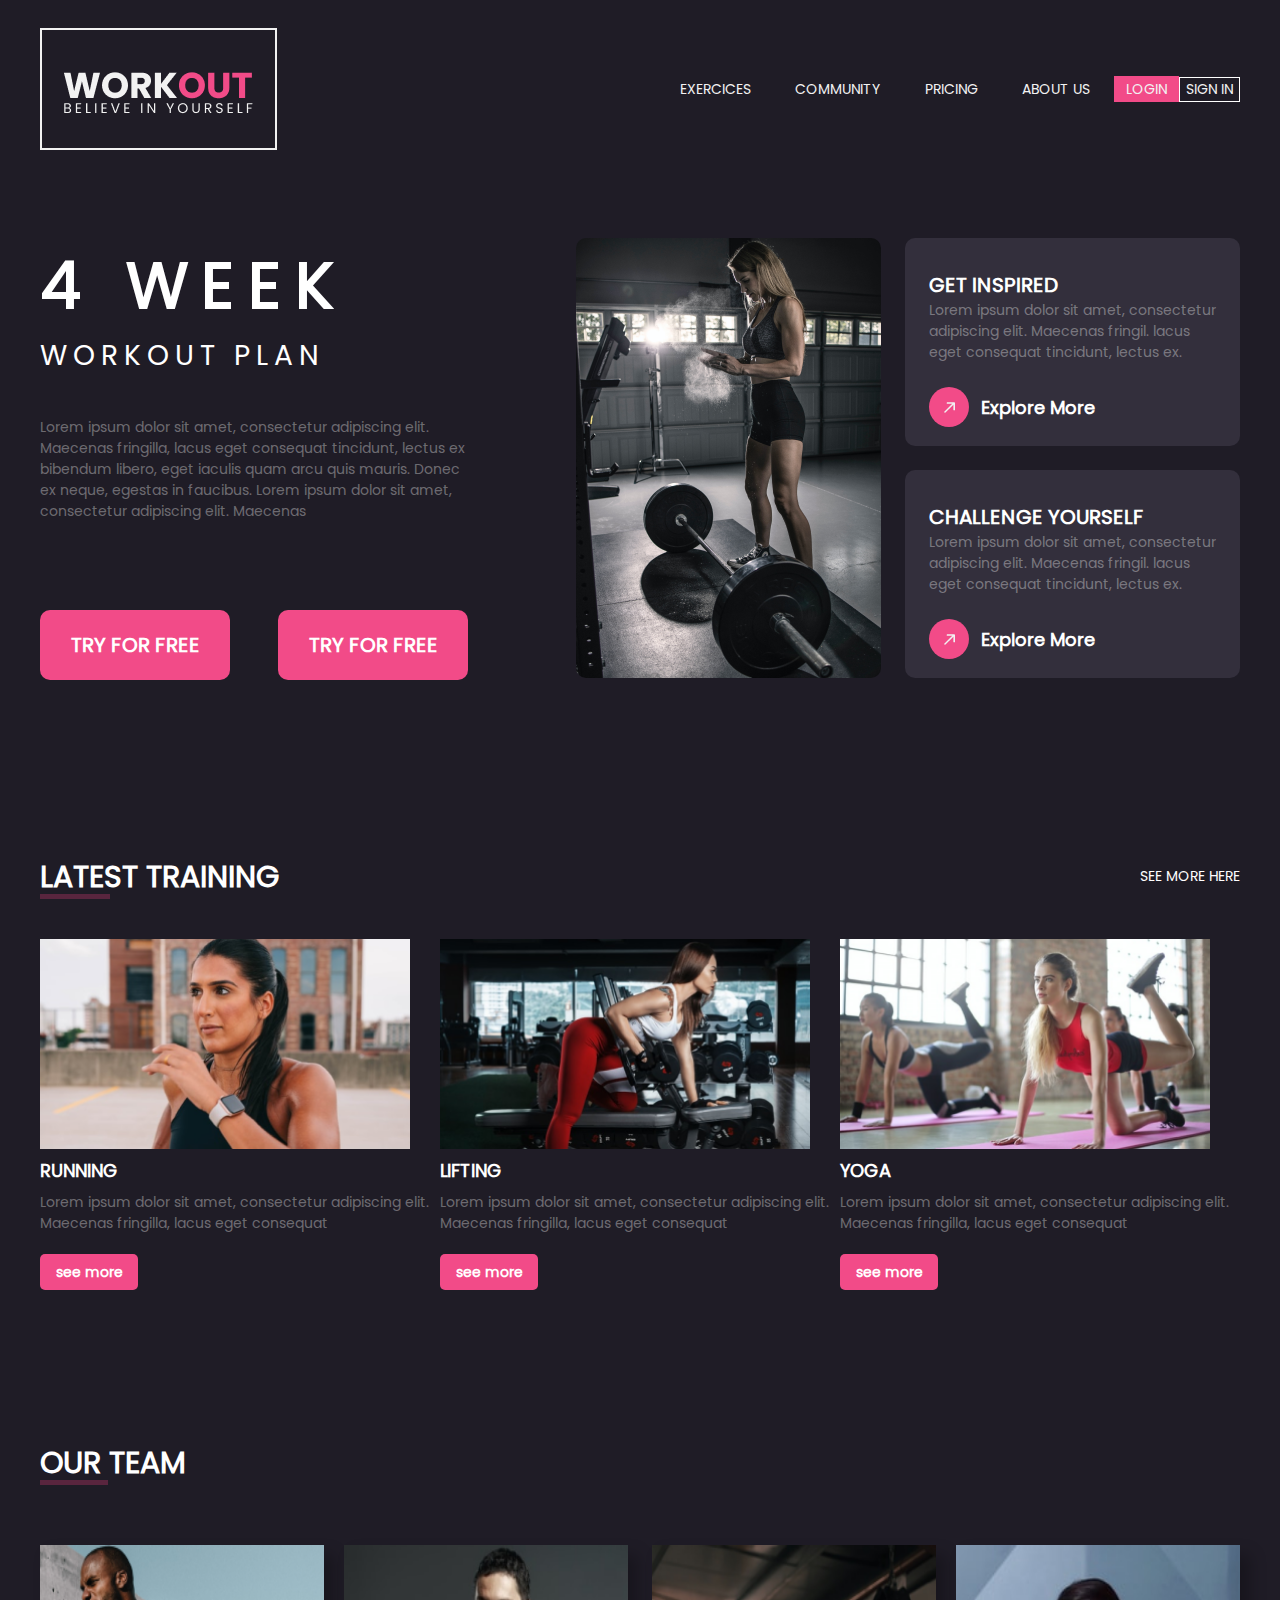
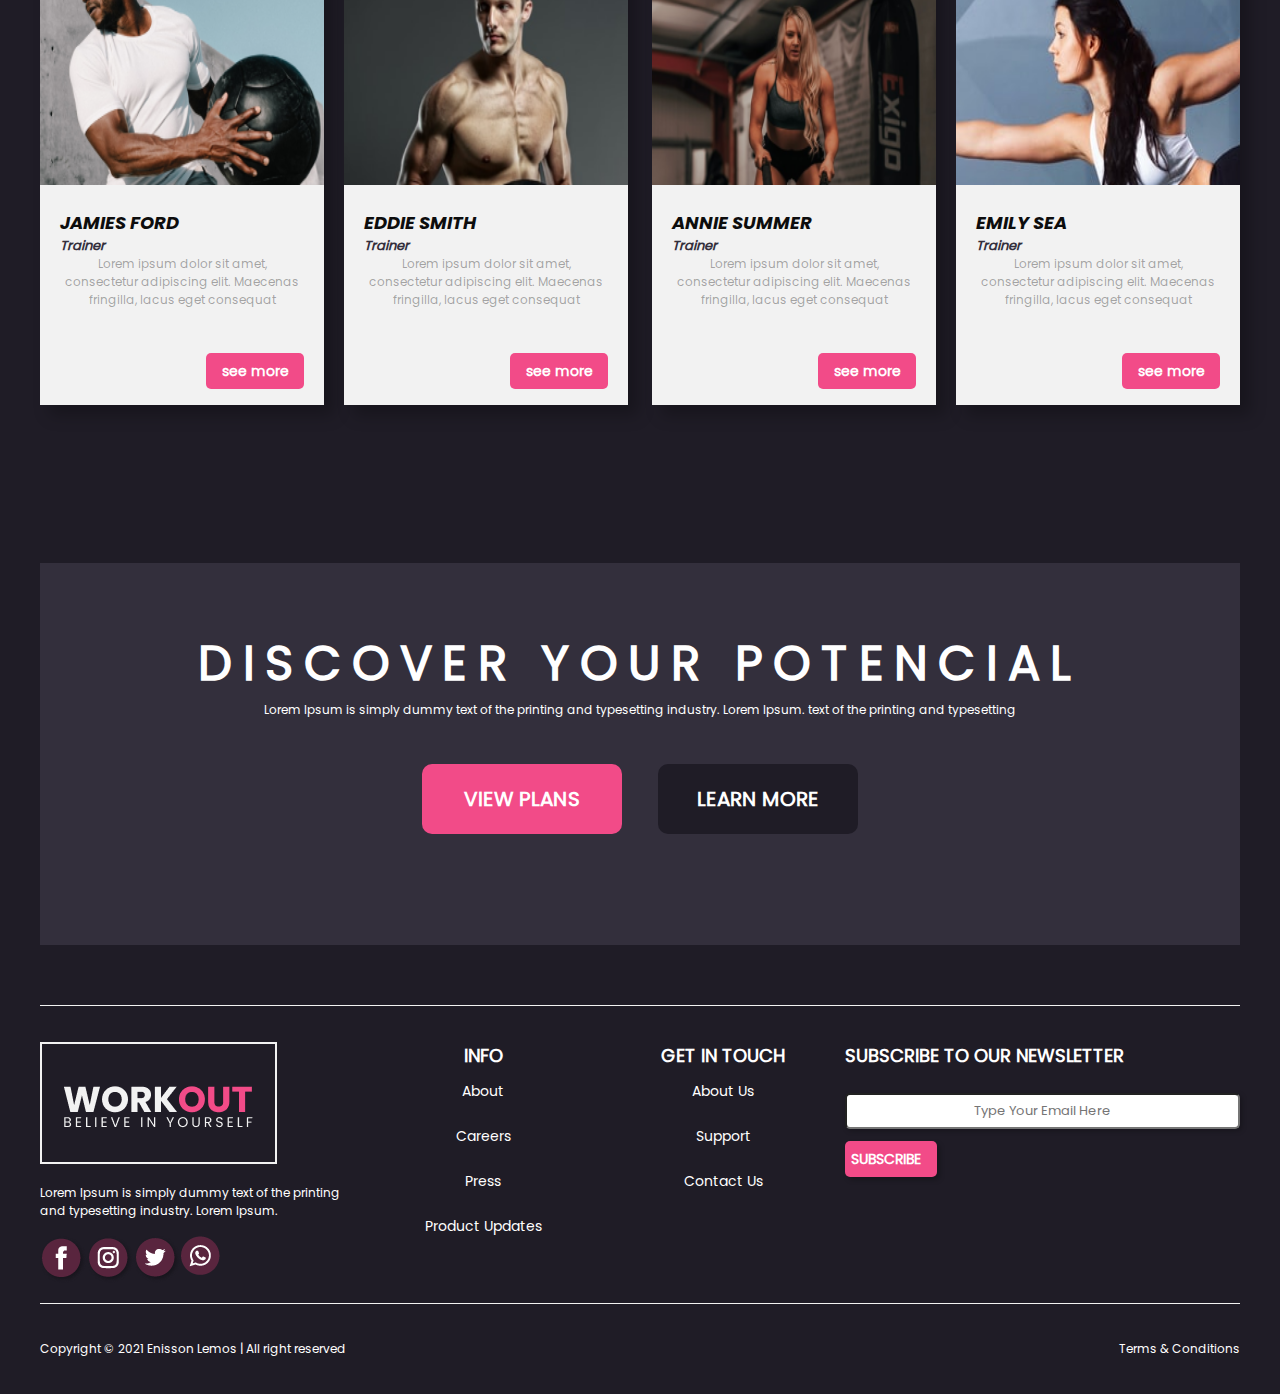
<file: index.html>
<!DOCTYPE html>
<html lang="en">
<head>
    <meta charset="UTF-8">
    <meta http-equiv="X-UA-Compatible" content="IE=edge">
    <meta name="viewport" content="width=device-width, initial-scale=1.0">
    <title>Exam</title>
    <link rel="stylesheet" href="assets/font/font.css">
    <link rel="stylesheet" href="style.css">
</head>
<body>
    


<header>
    <div class="container flex  a-center between">
        
        <img src="assets/image/Logo.png" alt="logo" class="logo">
        <nav>
            <a href="#">EXERCICES</a>
            <a href="#">COMMUNITY</a>
            <a href="#">PRICING</a>
            <a href="#">ABOUT US</a>
            <button class="login rectangle">LOGIN</button>
            <button class="sign_in  rectangle">SIGN IN</button>
        </nav>
        <div class="mobile_menu">
            <input id="menu_toggle" type="checkbox" />
            <label class="menu_btn" for="menu_toggle">
              <span></span>
            </label>
        
            <div class="menu">
                <a href="#">EXERCICES</a>
                <a href="#">COMMUNITY</a>
                <a href="#">PRICING</a>
                <a href="#">ABOUT US</a>
                <button class="login rectangle">LOGIN</button>
                <button class="sign_in  rectangle">SIGN IN</button>
            </div>
          </div>
    </div>
  
</header>

<section class="hero">
   
        <div class="workout_plan ">
            <div class="container flex between">
                
            <div class="left_work">
                <div class="week">
                <h2>4 WEEK</h2>
                <span>Workout Plan</span>
            </div>
                <p class="text_info">Lorem ipsum dolor sit amet, consectetur adipiscing elit. Maecenas fringilla, lacus eget consequat tincidunt, lectus ex bibendum libero, eget iaculis quam arcu quis mauris. Donec ex neque, egestas in faucibus.
                    Lorem ipsum dolor sit amet, consectetur adipiscing elit. Maecenas</p>
                    <div class="button">
                    <button class="btn">TRY FOR FREE</button>
                    <button class="btn two">TRY FOR FREE</button>
                </div>
            </div>
            <div class="right_work flex ">
                <div class="mobile_img">
                    <img src="assets/image/alexander-jawfox-adapt.png">
                </div>
                <div class="main_img">
                    <img src="assets/image/alexander-jawfox.png">
                </div>
             
                <div class="explore">
                    <div class="box_info">
                    <span>GET INSPIRED</span>
                    <p class="text_info">Lorem ipsum dolor sit amet, consectetur adipiscing elit. Maecenas fringil. lacus eget consequat tincidunt, lectus ex.</p>
                    <div class="more flex a-center">
                    <div class="arrow flex a-center j-center"><img src="assets/image/Arrow .png" alt=""></div>
                    <a href="#">Explore More</a>
                </div>
                </div>
            
            <div class="box_info down">
                <span>CHALLENGE YOURSELF</span>
                <p class="text_info">Lorem ipsum dolor sit amet, consectetur adipiscing elit. Maecenas fringil. lacus eget consequat tincidunt, lectus ex.</p>
                <div class="more flex a-center">
                <div class="arrow flex a-center j-center"><img src="assets/image/Arrow .png" alt=""></div>
                <a href="#">Explore More</a>
            </div>
            </div>
        </div>
            </div>
        </div>
    </div>

    <div class="training_plan">
        <div class="container">
            <div class="latest_text flex between">
                <h3 class="title">latest training</h3>
                <a href="#" class="info_link">SEE MORE HERE</a>
              
            </div>
    <div class="plan flex between">
        <div class="program flex column">
            <img src="assets/image/harold-wainwright.png"> 
            <span>running</span>
            <p class="text_info">Lorem ipsum dolor sit amet, consectetur adipiscing elit. Maecenas fringilla, lacus eget consequat </p>
            <button class="see_more first">see more</button >
        </div>
        <div class="program flex column">
            <img src="assets/image/cathy-pham.png">
            <span>lifting</span>
            <p class="text_info">Lorem ipsum dolor sit amet, consectetur adipiscing elit. Maecenas fringilla, lacus eget consequat </p>
            <button  class="see_more second">see more</button >
        </div>
        <div class="program flex column">
            <img src="assets/image/bruce-mars.png">
            <span>yoga</span>
            <p class="text_info">Lorem ipsum dolor sit amet, consectetur adipiscing elit. Maecenas fringilla, lacus eget consequat </p>
            <button  class="see_more last">see more</button >
        </div>
    </div>
    </div>
    </div>

    <div class="our_team">
<div class="container">
    <div class="our">
    <h3 class="title">our team</h3>
</div>
    <div class="team flex between">
        <div class="sup flex ">
        <div class="trainer">
           <img src="assets/image/jamies_ford.png">
           <div class="trainer_info">
           <h4>jamies ford</h4>
          
           <span>trainer</span>
           <p>Lorem ipsum dolor sit amet, consectetur adipiscing elit. Maecenas fringilla, lacus eget consequat </p>
           <div class="more flex end">
            <button class="see_more">see more</button >
           </div>
           
           </div>
           <h4 class="mobile_text">jamies ford</h4>
        </div>
        <div class="trainer right">
            <img src="assets/image/eddie_smith.png">
            <div class="trainer_info">
            <h4>eddie smith</h4>
            
            <span>trainer</span>
            <p>Lorem ipsum dolor sit amet, consectetur adipiscing elit. Maecenas fringilla, lacus eget consequat </p>
            <div class="more flex end">
                <button class="see_more">see more</button >
               </div>
            </div>
            <h4 class="mobile_text">eddie smith</h4>
        </div>
    </div>
    <div class="sub flex">
        <div class="trainer">

            <img src="assets/image/annie_summer.png">
            <div class="trainer_info">
            <h4>annie summer</h4>
            
            <span>trainer</span>
            <p>Lorem ipsum dolor sit amet, consectetur adipiscing elit. Maecenas fringilla, lacus eget consequat </p>
            <div class="more flex end">
                <button class="see_more">see more</button >
               </div>
            </div>
            <h4 class="mobile_text">annie summer</h4>
        </div>
        <div class="trainer right">
            
            <img src="assets/image/emily_sea.png">
            <div class="trainer_info">
            <h4>emily sea</h4>
            
            <span>trainer</span>
            <p>Lorem ipsum dolor sit amet, consectetur adipiscing elit. Maecenas fringilla, lacus eget consequat </p>
            <div class="more flex end">
                <button class="see_more">see more</button >
               </div>
            </div> 
            <h4 class="mobile_text">emily sea</h4>
        </div>
    </div>
    <button class="see_more mobile_button">see more</button >
    </div>
</div>
    </div>

  <div class="discover">
      <div class="container">
          <div class="discover_info flex column a-center">
          <h3>DISCOVER YOUR POTENCIAL</h3>
          <p>Lorem Ipsum is simply dummy text of the printing and typesetting industry. Lorem Ipsum.  text of the printing and typesetting</p>
          <div class="view">
          <button  class="pink">VIEW PLANS</button>
          <button class="black">LEARN MORE</button>
        </div>
        </div>
      </div>
  </div>

</section>

<footer>
   
        <div class="container">
            <div class="footer_link flex between">
                <div class="social">
                    <img class="logo" src="assets/image/Logo.png">
                    <p>Lorem Ipsum is simply dummy text of the printing and typesetting industry. Lorem Ipsum.</p>
                    <div class="social_link flex">
                        <a href="#"><img src="assets/image/facebook.png"></a>
                        <a href="#"><img src="assets/image/inst.png"></a>
                        <a href="#"><img src="assets/image/twitter.png"></a>
                        <a href="#"><img src="assets/image/wp.png"></a>
                    </div>
                </div>
              
                    <div class="link_end flex">
                        <div class="adapt_up flex around">
                <div class="info flex column a-center">
                    
                    <span>info</span>  
                    <a href="#" class="info_link">About</a>
                    <a href="#" class="info_link">Careers</a>
                    <a href="#" class="info_link">Press</a>
                        <a href="#" class="info_link">Product Updates</a>
                </div>
                <div class="touch flex column">
                    <span>get in touch</span>
                    <a href="#" class="info_link">About Us</a>
                    <a href="#" class="info_link">Support</a>
                    <a href="#" class="info_link">Contact Us</a>
                </div>
            </div>
            
                <div class="subscribe flex column">
                    <span>subscribe to our newsletter</span>
                    <input type="text" placeholder="Type your email here" class="form_control">
                    <button>subscribe</button>
                </div>
            </div>
        </div>
        <div class="copyright flex between">
            <span>Copyright  	&#169;  2021 Enisson Lemos | All right reserved</span>
            <span>Terms & Conditions</span>
        </div>
    </div>
</footer>
    
</body>
</html>
</file>
<file: assets/font/font.css>
@font-face{
    font-family: 'Poppins';
    src: local('Poppins Regular'), url('Poppins-Regular.ttf') format('truetype');
}
@font-face{
    font-family: 'Poppins Bold';
    src: local('Poppins Bold Italic'), url('Poppins-BoldItalic.ttf') format('truetype');
}
@font-face{
    font-family: 'Poppins Italic';
    src: local('Poppins SemiBold Italic'), url('Poppins-SemiBoldItalic.ttf') format('truetype');
}
</file>
<file: style.css>
* {
  box-sizing: border-box;
  margin: 0;
}

a {
  text-decoration: none;
}

button {
  cursor: pointer;
}

.flex {
  display: flex;
}

.column {
  flex-direction: column;
}

.between {
  justify-content: space-between;
}

.around {
  justify-content: space-around;
}

.j-center {
  justify-content: center;
}

.end {
  justify-content: flex-end;
}

.a-center {
  align-items: center;
}

body {
  margin: 0;
  background: #1F1C26;
}

.container {
  max-width: 1440px;
  margin: 0 auto;
}

header {
  padding: 28px 0;
}

nav a {
  font-family: "Poppins";
  font-style: normal;
  font-weight: normal;
  font-size: 14px;
  line-height: 21px;
  color: #F2F2F2;
  margin: 0 20px;
}
nav a:hover {
  border-bottom: 5px solid #59253E;
}

.mobile_menu {
  display: none;
}

#menu_toggle {
  opacity: 0;
}

#menu_toggle:checked ~ .menu_btn > span {
  transform: rotate(45deg);
}

#menu_toggle:checked ~ .menu_btn > span::before {
  top: 0;
  transform: rotate(0);
}

#menu_toggle:checked ~ .menu_btn > span::after {
  top: 0;
  transform: rotate(90deg);
}

#menu_toggle:checked ~ .menu {
  visibility: visible;
  right: 0;
}

.menu_btn {
  display: flex;
  align-items: center;
  position: fixed;
  top: 20px;
  right: 20px;
  width: 26px;
  height: 26px;
  cursor: pointer;
  z-index: 1;
}

.menu_btn > span,
.menu_btn > span::before,
.menu_btn > span::after {
  display: block;
  position: absolute;
  width: 100%;
  height: 2px;
  background-color: #616161;
  transition-duration: 0.25s;
}

.menu_btn > span::before {
  content: "";
  top: -8px;
}

.menu_btn > span::after {
  content: "";
  top: 8px;
}

.menu {
  display: block;
  position: fixed;
  visibility: hidden;
  top: 0;
  right: -100%;
  width: 200px;
  height: 40%;
  margin: 0;
  padding: 80px 0;
  background: #59253E;
  box-shadow: -8px 8px 5px rgba(0, 0, 0, 0.25);
  border-radius: 20px 0px 0px 20px;
  transition-duration: 0.25s;
}
.menu a {
  display: block;
  padding: 8px 68px;
  font-family: "Poppins";
  font-style: normal;
  font-weight: normal;
  font-size: 12px;
  line-height: 18px;
  color: #F2F2F2;
  text-shadow: 0px 4px 4px rgba(0, 0, 0, 0.25);
}

.login {
  background: #F24B88;
  padding: 1px 12px;
  border: none;
  margin-right: -4px;
  height: 26px;
}

.sign_in {
  border: 1px solid #FFFFFF;
  background-color: #1F1C26;
}

.rectangle {
  font-family: "Poppins";
  font-style: normal;
  font-weight: normal;
  font-size: 14px;
  line-height: 21px;
  color: #F2F2F2;
}

.workout_plan {
  margin-top: 60px;
  margin-bottom: 148px;
}

.left_work {
  width: 432px;
  height: 468px;
}

.week {
  margin-bottom: 40px;
}
.week h2 {
  font-family: "Poppins";
  font-style: normal;
  font-weight: bold;
  font-size: 64px;
  line-height: 96px;
  letter-spacing: 0.215em;
  color: #FFFFFF;
}
.week span {
  font-family: "Poppins";
  font-style: normal;
  font-weight: 500;
  font-size: 28px;
  line-height: 43px;
  letter-spacing: 0.215em;
  text-transform: uppercase;
  color: #FFFFFF;
  margin-top: 24px;
}

.btn {
  width: 190px;
  height: 70px;
  margin-top: 88px;
  background: #F24B88;
  border-radius: 10px;
  border: none;
  font-family: "Poppins";
  font-style: normal;
  font-weight: 600;
  font-size: 20px;
  line-height: 30px;
  color: #FFFFFF;
}

.two {
  margin-left: 44px;
}

.text_info {
  font-family: "Poppins";
  font-style: normal;
  font-weight: normal;
  font-size: 14px;
  line-height: 21px;
  color: rgba(255, 255, 255, 0.36);
}

.main_img img {
  border-radius: 10px;
}

.mobile_img {
  display: none;
}

.box_info {
  background: #332F3C;
  border-radius: 10px;
  width: 335px;
  height: 208px;
  padding: 32px 24px;
  margin-left: 24px;
}
.box_info span {
  font-family: "Poppins";
  font-style: normal;
  font-weight: 600;
  font-size: 20px;
  line-height: 30px;
  color: #FFFFFF;
}
.box_info a {
  font-family: "Poppins";
  font-style: normal;
  font-weight: 600;
  font-size: 18px;
  line-height: 27px;
  color: #FFFFFF;
}

.down {
  margin-top: 24px;
}

.more {
  margin-top: 24px;
}

.arrow {
  background: #F24B88;
  border-radius: 50%;
  width: 40px;
  height: 40px;
  margin-right: 12px;
}

.training_plan {
  margin-bottom: 150px;
}

.latest_text {
  position: relative;
}

.latest_text:after {
  content: "";
  background: #59253E;
  position: absolute;
  bottom: 0;
  left: 0;
  height: 5px;
  width: 70px;
}

.title {
  font-family: "Poppins";
  font-style: normal;
  font-weight: bold;
  font-size: 30px;
  line-height: 45px;
  text-transform: uppercase;
  color: #FFFFFF;
  border-bottom-width: 15px;
}

.program {
  width: 440px;
  margin-top: 40px;
}
.program span {
  font-family: "Poppins";
  font-style: normal;
  font-weight: 600;
  font-size: 18px;
  line-height: 27px;
  text-transform: uppercase;
  color: #FFFFFF;
  margin: 8px 0;
}

.see_more {
  background: #F24B88;
  border-radius: 5px;
  width: 98px;
  height: 36px;
  border: none;
  font-family: "Poppins";
  font-style: normal;
  font-weight: 600;
  font-size: 14px;
  line-height: 21px;
  color: #FFFFFF;
  margin-top: 20px;
}

.mobile_button {
  display: none;
}

.our_team {
  margin-bottom: 158px;
}

.our {
  position: relative;
}

.our::after {
  content: "";
  background: #59253E;
  position: absolute;
  bottom: 0;
  left: 0;
  height: 5px;
  width: 68px;
}

.trainer {
  background: #F2F2F2;
  box-shadow: 10px 10px 15px rgba(0, 0, 0, 0.25);
  width: 328px;
  height: 460px;
  margin-top: 60px;
}
.trainer img {
  width: 328px;
  height: 240px;
}

.right {
  margin-left: 40px;
}

.trainer_info {
  padding: 20px;
}
.trainer_info h4 {
  font-family: "Poppins Bold";
  font-style: italic;
  font-weight: bold;
  font-size: 18px;
  line-height: 27px;
  text-transform: uppercase;
  color: #0D0D0D;
}
.trainer_info span {
  font-family: "Poppins";
  font-style: italic;
  font-weight: 600;
  font-size: 13px;
  line-height: 19px;
  text-transform: capitalize;
  color: #332F3C;
}
.trainer_info p {
  font-family: "Poppins";
  font-style: normal;
  font-weight: normal;
  font-size: 12px;
  line-height: 18px;
  text-align: center;
  color: rgba(13, 13, 13, 0.36);
}

.mobile_text {
  display: none;
}

.discover {
  margin-bottom: 60px;
}

.discover_info {
  background: #332F3C;
  height: 382px;
  padding: 65px 100px;
}
.discover_info h3 {
  font-family: "Poppins";
  font-style: normal;
  font-weight: 600;
  font-size: 48px;
  line-height: 72px;
  text-align: center;
  letter-spacing: 0.215em;
  color: #FFFFFF;
}
.discover_info p {
  font-family: "Poppins";
  font-style: normal;
  font-weight: normal;
  font-size: 12px;
  line-height: 20px;
  text-align: center;
  color: #FFFFFF;
}
.discover_info button {
  font-family: "Poppins";
  font-style: normal;
  font-weight: 600;
  font-size: 20px;
  line-height: 30px;
  color: #FFFFFF;
  border: none;
  width: 200px;
  height: 70px;
}

.view {
  margin-top: 44px;
}

.pink {
  background: #F24B88;
  border-radius: 10px;
}

.black {
  background: #1F1C26;
  border-radius: 10px;
  margin-left: 32px;
}

.footer_link {
  border-top: 1px solid #F2F2F2;
  border-bottom: 1px solid #F2F2F2;
  padding-top: 36px;
  padding-bottom: 16px;
}
.footer_link p {
  font-family: "Poppins";
  font-style: normal;
  font-weight: normal;
  font-size: 12px;
  line-height: 18px;
  color: #FFFFFF;
  margin: 16px 0;
}
.footer_link span {
  font-family: "Poppins";
  font-style: normal;
  font-weight: bold;
  font-size: 18px;
  line-height: 27px;
  text-transform: uppercase;
  color: #FFFFFF;
}

.info_link {
  font-family: "Poppins";
  font-style: normal;
  font-weight: normal;
  font-size: 14px;
  line-height: 21px;
  text-align: center;
  text-transform: capitalize;
  color: #FFFFFF;
  margin: 12px 0;
}

.adapt_up {
  width: 600px;
}

.subscribe button {
  background: #F24B88;
  box-shadow: 3px 3px 5px rgba(0, 0, 0, 0.25);
  border-radius: 5px;
  border: none;
  width: 92px;
  height: 36px;
  font-family: "Poppins";
  font-style: normal;
  font-weight: 600;
  font-size: 14px;
  line-height: 21px;
  display: flex;
  align-items: center;
  text-align: center;
  text-transform: uppercase;
  color: #FFFFFF;
  margin-top: 12px;
}

.form_control {
  padding: 6px 70px;
  font-family: "Poppins";
  font-style: normal;
  font-weight: 500;
  font-size: 13px;
  line-height: 20px;
  align-items: center;
  text-align: center;
  text-transform: capitalize;
  color: #7B7B7B;
  background: #FFFFFF;
  box-shadow: 2px 2px 5px rgba(0, 0, 0, 0.25);
  border-radius: 5px;
  margin-top: 24px;
}

.copyright {
  padding: 36px 0;
}
.copyright span {
  font-family: "Poppins";
  font-style: normal;
  font-weight: 300;
  font-size: 12px;
  line-height: 18px;
  color: #FFFFFF;
}

@media (max-width: 1440px) {
  .container {
    max-width: 1200px;
  }

  .program img {
    width: 370px;
  }

  .trainer {
    width: 284px;
  }
  .trainer img {
    width: 284px;
  }

  .right {
    margin-left: 20px;
  }

  .adapt_up {
    width: 480px;
  }
}
@media (max-width: 1200px) {
  .container {
    max-width: 1000px;
  }

  .btn {
    width: 140px;
  }

  .program img {
    width: 308px;
  }

  .trainer {
    width: 234px;
    height: 478px;
  }
  .trainer img {
    width: 234px;
  }

  .adapt_up {
    width: 200px;
  }

  .touch {
    text-align: center;
  }
}
@media (max-width: 1000px) {
  .container {
    max-width: 840px;
  }

  .main_img img {
    height: 420px;
  }

  .explore {
    display: none;
  }

  .two {
    display: none;
  }

  .button {
    display: flex;
    justify-content: center;
  }

  .plan {
    flex-direction: column;
    align-items: center;
  }

  .program img {
    width: 354px;
    border-radius: 10px;
  }

  .team {
    flex-direction: column;
    align-items: center;
  }

  .trainer {
    width: 312px;
  }
  .trainer img {
    width: 312px;
  }

  .footer_link {
    flex-direction: column;
    align-items: center;
    text-align: center;
  }

  .social_link {
    justify-content: center;
  }

  .link_end {
    flex-direction: column-reverse;
  }

  .subscribe {
    align-items: center;
  }

  .adapt_up {
    margin-top: 40px;
    width: 460px;
    justify-content: space-around;
  }
}
@media (max-width: 840px) {
  .container {
    max-width: 720px;
  }

  .logo {
    width: 188px;
  }

  nav {
    display: none;
  }

  .mobile_menu {
    display: block;
  }

  .login {
    margin-left: 36px;
  }

  .workout_plan .container {
    flex-direction: column-reverse;
    align-items: center;
  }

  .left_work {
    text-align: center;
  }

  .main_img {
    display: none;
  }

  .mobile_img {
    display: block;
  }
  .mobile_img img {
    border-radius: 10px;
  }

  .explore {
    display: none;
  }

  .latest_text {
    justify-content: center;
  }
  .latest_text a {
    display: none;
  }
  .latest_text h3 {
    border-bottom: 5px solid #59253E;
  }

  .latest_text:after {
    display: none;
  }

  .program {
    width: 340px;
  }
  .program p {
    display: none;
  }

  .first {
    display: none;
  }

  .second {
    display: none;
  }

  .our {
    text-align: center;
  }

  .our::after {
    bottom: 0;
    left: 280px;
    width: 140px;
  }

  .trainer {
    background-color: #1F1C26;
    box-shadow: none;
    width: 240px;
    height: 224px;
  }
  .trainer img {
    border-radius: 10px;
    width: 240px;
  }

  .trainer_info {
    display: none;
  }

  .mobile_button {
    display: block;
    margin-top: 56px;
  }

  .mobile_text {
    display: block;
    font-family: "Poppins Bold";
    font-style: italic;
    font-weight: bold;
    font-size: 18px;
    line-height: 27px;
    text-transform: uppercase;
    text-align: center;
    color: #FFFFFF;
  }

  .discover_info {
    height: 448px;
    padding: 48px 80px;
  }
  .discover_info button {
    width: 174px;
  }
}
@media (max-width: 720px) {
  .container {
    max-width: 620px;
  }

  .our::after {
    bottom: 0;
    left: 240px;
  }
}
@media (max-width: 620px) {
  .container {
    max-width: 500px;
  }

  .our::after {
    bottom: 0;
    left: 183px;
  }

  .discover_info {
    padding: 12px 8px;
  }
}
@media (max-width: 500px) {
  .container {
    max-width: 400px;
  }

  .logo {
    width: 120px;
  }

  .week h2 {
    font-size: 48px;
  }

  .trainer {
    width: 200px;
  }
  .trainer img {
    width: 200px;
  }

  .our::after {
    bottom: 0;
    left: 130px;
  }

  .discover_info {
    padding: 48px 8px;
  }
  .discover_info h3 {
    font-size: 28px;
  }
  .discover_info button {
    width: 148px;
  }

  .adapt_up {
    justify-content: center;
  }
}
@media (max-width: 400px) {
  .container {
    max-width: 320px;
  }

  .program img {
    width: 324px;
  }

  .our::after {
    bottom: 0;
    left: 90px;
  }

  .trainer {
    width: 168px;
  }
  .trainer img {
    width: 180px;
    height: 180px;
  }
  .trainer .discover_info h3 {
    font-size: 24px;
  }

  .discover_info button {
    width: 132px;
    height: 60px;
  }

  .view {
    display: flex;
    justify-content: center;
  }
}
@media (max-width: 320px) {
  .container {
    max-width: 300px;
  }
}

/*# sourceMappingURL=style.css.map */
</file>
